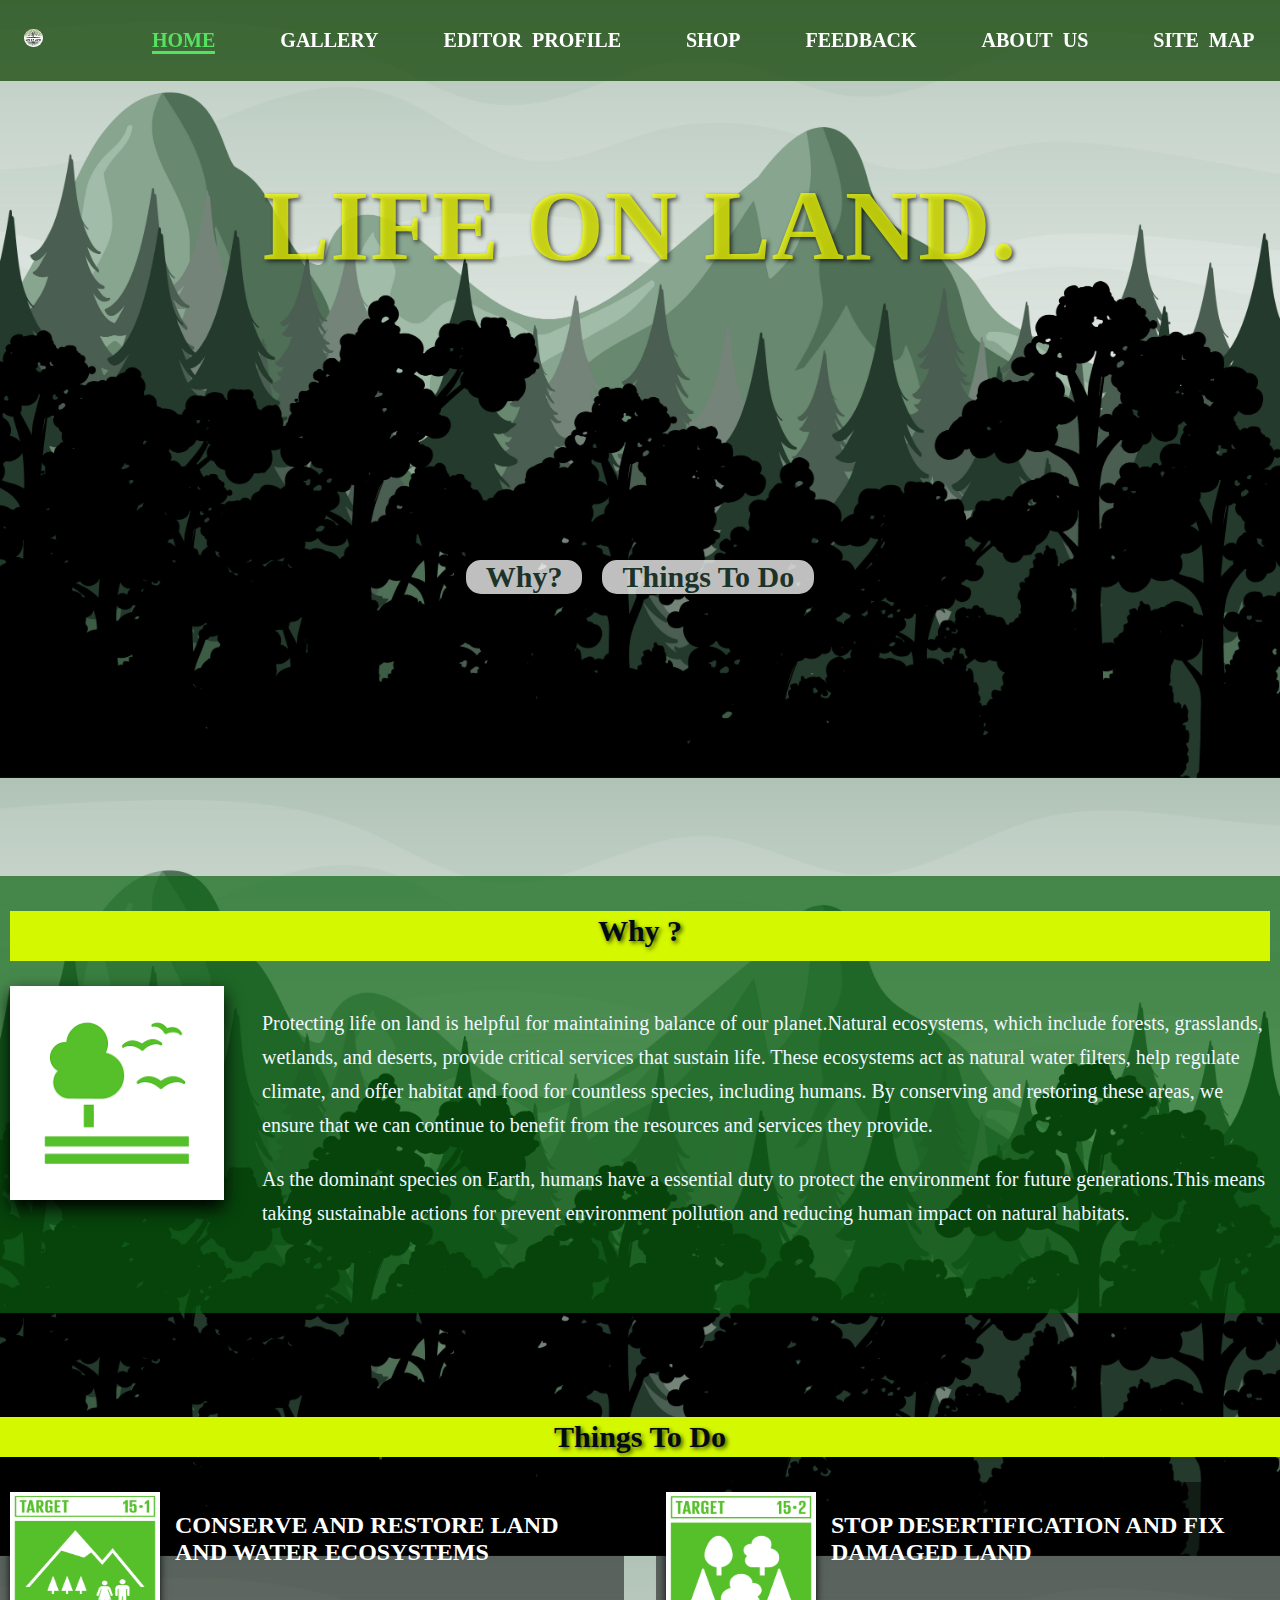
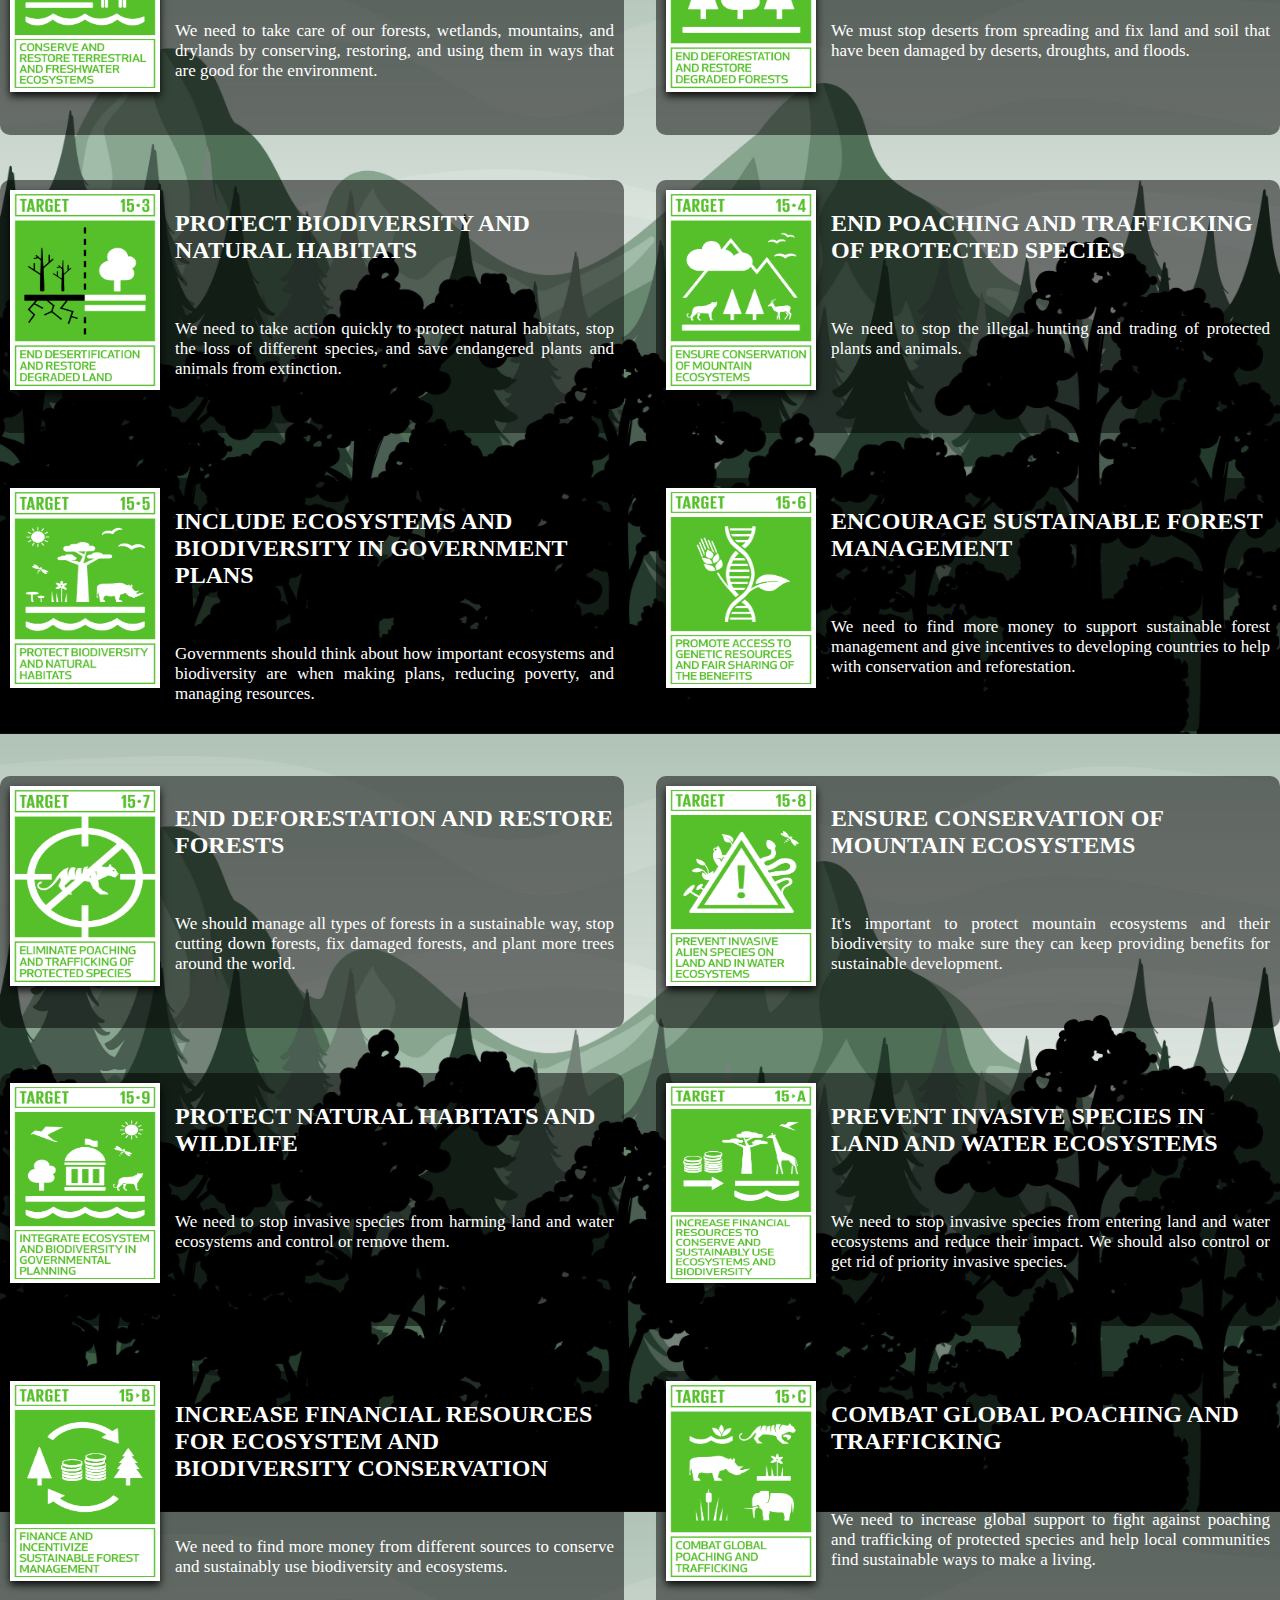
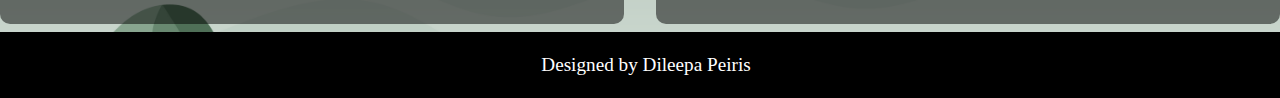
<file: index.html>
<!DOCTYPE html>

<html lang="en">
  <!-- This tells the browser that the document is written in English -->

  <head>
    <meta charset="UTF-8" />
    <!-- Sets the character encoding to UTF-8 to support a wide range of characters -->

    <meta name="viewport" content="width=device-width, initial-scale=1.0" />

    <!-- Makes the website responsive by adjusting the width to the device's width -->

    <title>HOME</title>
    <!-- This is the title of the page that appears in the browser tab -->

    <link rel="stylesheet" href="index.css" />
    <!-- Links to the external CSS file for this specific page -->

    <link rel="stylesheet" href="style.css" />
    <!-- Links to main external CSS file for general styles -->

    <link rel="icon" href="Images/Student4/ContentPage/browserlogo.JPG" />
    <!-- Sets the favicon (icon) of the page that appears in the browser tab -->
  </head>

  <body>
    <header id="header-section-of-content-page">
      <!-- This is the header section which contains the navigation menu and logo -->

      <a href="index.html"
        ><img class="logo" src="Images/logo.JPG" alt="logo"
      /></a>
      <!-- This is the logo that links to the home page -->

      <ul class="navigation-list-section">
        <!-- This is the navigation menu -->

        <li><a href="index.html" class="active">HOME</a></li>
        <!-- Link to the home page -->

        <li><a href="gallery.html">GALLERY</a></li>
        <!-- Link to the gallery page -->

        <li><a href="profile.html">EDITOR&nbsp;&nbsp;PROFILE</a></li>
        <!-- Link to the user profile page -->

        <li><a href="shop.html">SHOP</a></li>
        <!-- Link to the shop page -->

        <li><a href="feedback.html">FEEDBACK</a></li>
        <!-- Link to the feedback page -->

        <li><a href="team.html">ABOUT&nbsp;&nbsp;US</a></li>
        <!-- Link to the about us page -->

        <li><a href="sitemap.html">SITE&nbsp;&nbsp;MAP</a></li>
        <!-- Link to the site map page -->
      </ul>
    </header>

    <div id="box-title-section">
      <!-- This is a section with the title of the content page -->

      <h1>LIFE ON LAND.</h1>
    </div>

    <div id="links-to-page">
      <!-- This section contains links to different parts of the page -->

      <div id="link1">
        <!-- Link to the "Why?" section -->

        <a href="#button-link1-section"> Why? </a>
      </div>

      <div id="link2">
        <!-- Link to the "Things To Do" section -->
        <a href="#button-link2-section">Things To Do </a>
      </div>
    </div>

    <div id="button-link1-section"></div>
    <!-- Empty section for linking purposes -->

    <div id="why-section">
      <!-- why Section  -->

      <h2 id="why-heading">Why ?</h2>
      <!-- Heading for the "Why?" section -->

      <div id="why-picture-section">
        <!-- Container for the image in the "Why?" section -->

        <img
          id="why-picture"
          src="Images/Student4/ContentPage/whyimage.png"
          alt="why-image"
        />
        <!-- Image related to the "Why?" section -->
      </div>

      <div id="why-content">
        <!-- Content explaining the importance of protecting life on land -->

        <p>
          Protecting life on land is helpful for maintaining balance of our
          planet.Natural ecosystems, which include forests, grasslands,
          wetlands, and deserts, provide critical services that sustain life.
          These ecosystems act as natural water filters, help regulate climate,
          and offer habitat and food for countless species, including humans. By
          conserving and restoring these areas, we ensure that we can continue
          to benefit from the resources and services they provide.
        </p>

        <p>
          As the dominant species on Earth, humans have a essential duty to
          protect the environment for future generations.This means taking
          sustainable actions for prevent environment pollution and reducing
          human impact on natural habitats.
        </p>
      </div>
    </div>

    <div id="button-link2-section"></div>
    <!-- Empty section for linking purposes -->

    <div id="things-to-do-section">
      <!-- Things to do section -->

      <h2 class="heading">Things To Do</h2>
      <!-- Heading for Things to do section -->
    </div>

    <div id="actions">
      <!-- Container for different targets or actions to protect life on land -->

      <div id="action-one">
        <!-- First action -->

        <img src="Images/Student4/ContentPage/image1.png" alt="actionimage" />
        <!-- Image representing the first action -->

        <h2>CONSERVE AND RESTORE LAND AND WATER ECOSYSTEMS</h2>
        <!-- Title of the first action -->

        <br />
        <p>
          We need to take care of our forests, wetlands, mountains, and drylands
          by conserving, restoring, and using them in ways that are good for the
          environment.
        </p>
      </div>

      <div id="action-two">
        <!-- Second action -->

        <img src="Images/Student4/ContentPage/image2.png" alt="actionimage" />
        <!-- Image representing the second action -->

        <h2>STOP DESERTIFICATION AND FIX DAMAGED LAND</h2>
        <!-- Title of the second action -->

        <br />

        <p>
          We must stop deserts from spreading and fix land and soil that have
          been damaged by deserts, droughts, and floods.
        </p>
      </div>

      <div id="action-three">
        <!-- Third action -->

        <img src="Images/Student4/ContentPage/image3.png" alt="actionimage" />
        <!-- Image representing the third action -->

        <h2>PROTECT BIODIVERSITY AND NATURAL HABITATS</h2>
        <!-- Title of the third action -->

        <br />

        <p>
          We need to take action quickly to protect natural habitats, stop the
          loss of different species, and save endangered plants and animals from
          extinction.
        </p>
      </div>

      <div id="action-four">
        <!-- Fourth action -->

        <img src="Images/Student4/ContentPage/image4.png" alt="actionimage" />
        <!-- Image representing the fourth action -->

        <h2>END POACHING AND TRAFFICKING OF PROTECTED SPECIES</h2>
        <!-- Title of the fourth action -->

        <br />

        <p>
          We need to stop the illegal hunting and trading of protected plants
          and animals.
        </p>
      </div>

      <div id="action-five">
        <!-- Fifth action -->

        <img src="Images/Student4/ContentPage/image5.png" alt="actionimage" />
        <!-- Image representing the fifth action -->

        <h2>INCLUDE ECOSYSTEMS AND BIODIVERSITY IN GOVERNMENT PLANS</h2>
        <!-- Title of the fifth action -->

        <br />

        <p>
          Governments should think about how important ecosystems and
          biodiversity are when making plans, reducing poverty, and managing
          resources.
        </p>
      </div>

      <div id="action-six">
        <!-- Sixth action -->

        <img src="Images/Student4/ContentPage/image6.png" alt="actionimage" />
        <!-- Image representing the sixth action -->

        <h2>ENCOURAGE SUSTAINABLE FOREST MANAGEMENT</h2>
        <!-- Title of the sixth action -->

        <br />

        <p>
          We need to find more money to support sustainable forest management
          and give incentives to developing countries to help with conservation
          and reforestation.
        </p>
      </div>

      <div id="action-seven">
        <!-- Seventh action -->

        <img src="Images/Student4/ContentPage/image7.png" alt="actionimage" />
        <!-- Image representing the seventh action -->

        <h2>END DEFORESTATION AND RESTORE FORESTS</h2>
        <!-- Title of the seventh action -->

        <br />

        <p>
          We should manage all types of forests in a sustainable way, stop
          cutting down forests, fix damaged forests, and plant more trees around
          the world.
        </p>
      </div>

      <div id="action-eight">
        <!-- Eighth action -->

        <img src="Images/Student4/ContentPage/image8.png" alt="actionimage" />
        <!-- Image representing the eighth action -->

        <h2>ENSURE CONSERVATION OF MOUNTAIN ECOSYSTEMS</h2>
        <!-- Title of the eighth action -->

        <br />

        <p>
          It's important to protect mountain ecosystems and their biodiversity
          to make sure they can keep providing benefits for sustainable
          development.
        </p>
      </div>

      <div id="action-nine">
        <!-- Ninth action -->

        <img src="Images/Student4/ContentPage/image9.png" alt="actionimage" />
        <!-- Image representing the ninth action -->

        <h2>PROTECT NATURAL HABITATS AND WILDLIFE</h2>
        <!-- Title of the ninth action -->

        <br />

        <p>
          We need to stop invasive species from harming land and water
          ecosystems and control or remove them.
        </p>
      </div>

      <div class="target-ten">
        <!-- Tenth action -->

        <img src="Images/Student4/ContentPage/image10.png" alt="target" />
        <!-- Image representing the tenth action -->

        <h2>PREVENT INVASIVE SPECIES IN LAND AND WATER ECOSYSTEMS</h2>
        <!-- Title of the tenth action -->

        <br />

        <p>
          We need to stop invasive species from entering land and water
          ecosystems and reduce their impact. We should also control or get rid
          of priority invasive species.
        </p>
      </div>

      <div class="target-eleven">
        <!-- Eleventh action -->

        <img src="Images/Student4/ContentPage/image11.png" alt="target" />

        <h2>
          INCREASE FINANCIAL RESOURCES FOR ECOSYSTEM AND BIODIVERSITY
          CONSERVATION
        </h2>

        <br />

        <p>
          We need to find more money from different sources to conserve and
          sustainably use biodiversity and ecosystems.
        </p>
      </div>

      <div class="target-twelve">
        <!-- Twelfth action -->

        <img src="Images/Student4/ContentPage/image12.png" alt="target" />

        <h2>COMBAT GLOBAL POACHING AND TRAFFICKING</h2>

        <br />

        <p>
          We need to increase global support to fight against poaching and
          trafficking of protected species and help local communities find
          sustainable ways to make a living.
        </p>
      </div>
    </div>

    <footer>
      <div id="footer">
        <p>
          <a href="profile.html" target="_blank">Designed by Dileepa Peiris</a>
        </p>
      </div>
    </footer>
  </body>
</html>
</file>
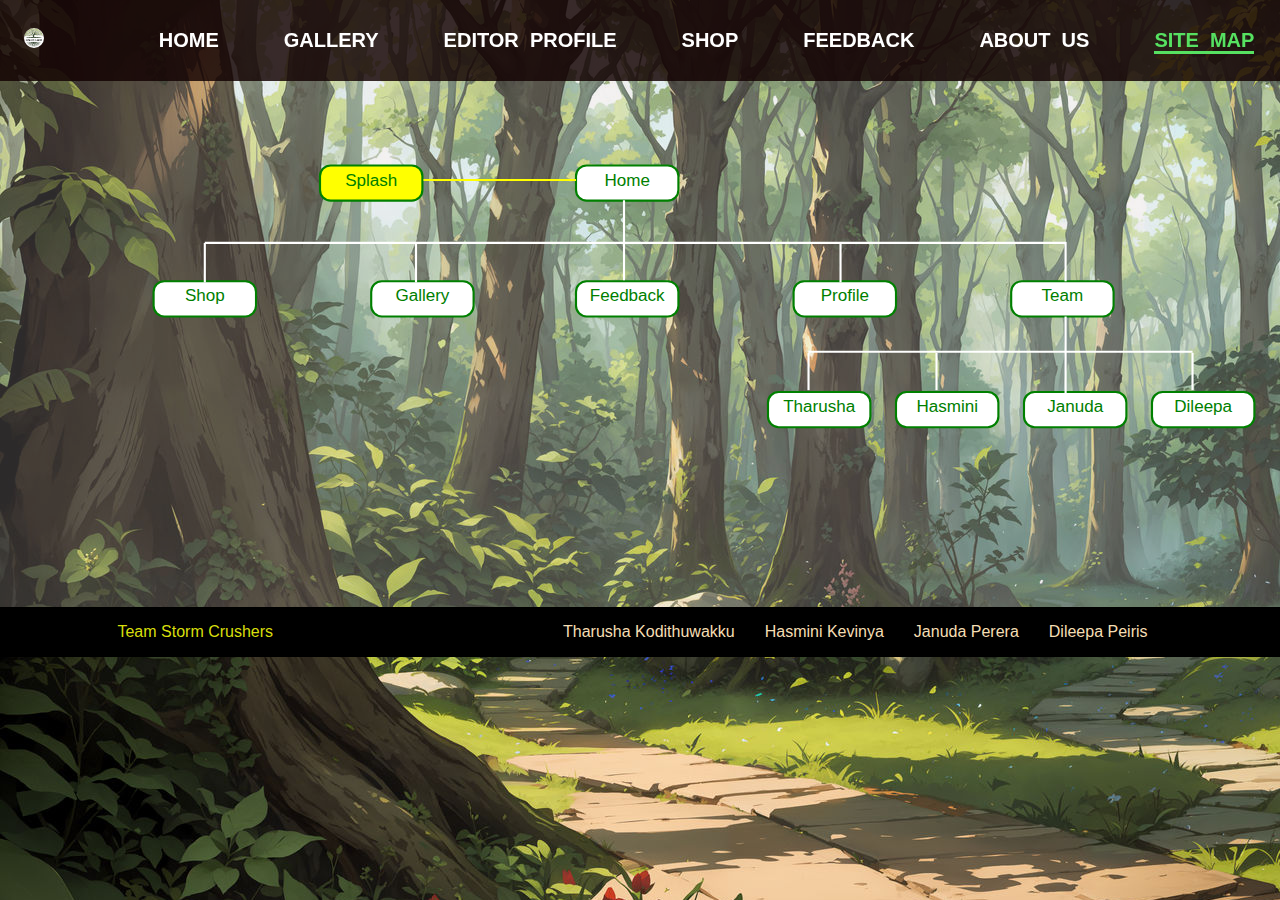
<file: sitemap.html>
<!DOCTYPE html>
<html lang="en">
  <!-- Declares the document type and language as English -->
  <head>
    <meta charset="UTF-8" />
    <!-- Sets the character encoding to UTF-8 -->
    <meta name="viewport" content="width=device-width, initial-scale=1.0" />
    <!-- Ensures proper scaling on mobile devices -->
    <title>Site Map</title>
    <!-- The title of the webpage -->
    <link rel="stylesheet" href="sitemap.css" />
    <!-- Links to the stylesheet for the sitemap -->
    <link rel="stylesheet" href="style.css" />
    <!-- Links to the main stylesheet for the site -->
    <link rel="icon" href="Images/Student4/SiteMap/browserlogo.JPG" />
    <!-- Sets the favicon for the site -->
  </head>
  <body>
    <header id="sitemap-header-section">
      <!-- Header section of the sitemap page -->
      <a href="index.html"
        ><img class="logo" src="Images/logo.JPG" alt="logo"
      /></a>
      <!-- This is the logo that links to the home page -->

      <ul class="navigation-list-section">
        <!-- This is the navigation menu -->

        <li><a href="index.html">HOME</a></li>
        <!-- Link to the home page -->

        <li><a href="gallery.html">GALLERY</a></li>
        <!-- Link to the gallery page -->

        <li><a href="profile.html">EDITOR&nbsp;&nbsp;PROFILE</a></li>
        <!-- Link to the user profile page -->

        <li><a href="shop.html">SHOP</a></li>
        <!-- Link to the shop page -->

        <li><a href="feedback.html">FEEDBACK</a></li>
        <!-- Link to the feedback page -->

        <li><a href="team.html">ABOUT&nbsp;&nbsp;US</a></li>
        <!-- Link to the about us page -->

        <li><a href="sitemap.html" class="active">SITE&nbsp;&nbsp;MAP</a></li>
        <!-- Link to the site map page -->
      </ul>
    </header>

    <div id="svg-section">
      <!-- Section for the SVG sitemap diagram -->
      <svg viewBox="0 0 1200 472" preserveAspectRatio="xMidYMid meet">
        <!-- SVG element with viewBox settings -->
        <!-- Splash Page link with rectangle and text -->
        <a href="splash.html" tabindex="0" aria-label="Splash Page">
          <rect
            x="25%"
            y="13%"
            width="8%"
            height="7%"
            rx="10"
            fill="yellow"
            stroke="green"
            stroke-width="2"
          ></rect>
          <text x="29%" y="17%" fill="green" text-anchor="middle">Splash</text>
        </a>

        <!-- Home Page link with rectangle and text -->
        <a href="index.html" tabindex="1" aria-label="Home Page">
          <rect
            x="45%"
            y="13%"
            width="8%"
            height="7%"
            rx="10"
            fill="white"
            stroke="green"
            stroke-width="2"
          ></rect>
          <text x="49%" y="17%" fill="green" text-anchor="middle">Home</text>
        </a>

        <!-- Shop Page link with rectangle and text -->
        <a href="shop.html" tabindex="2" aria-label="Shop Page">
          <rect
            x="12%"
            y="36%"
            width="8%"
            height="7%"
            rx="10"
            fill="white"
            stroke="green"
            stroke-width="2"
          ></rect>
          <text x="16%" y="40%" fill="green" text-anchor="middle">Shop</text>
        </a>

        <!-- Gallery Page link with rectangle and text -->
        <a href="gallery.html" tabindex="3" aria-label="Gallery Page">
          <rect
            x="29%"
            y="36%"
            width="8%"
            height="7%"
            rx="10"
            fill="white"
            stroke="green"
            stroke-width="2"
          ></rect>
          <text x="33%" y="40%" fill="green" text-anchor="middle">Gallery</text>
        </a>

        <!-- Feedback Page link with rectangle and text -->
        <a href="feedback.html" tabindex="4" aria-label="Feedback Page">
          <rect
            x="45%"
            y="36%"
            width="8%"
            height="7%"
            rx="10"
            fill="white"
            stroke="green"
            stroke-width="2"
          ></rect>
          <text x="49%" y="40%" fill="green" text-anchor="middle">
            Feedback
          </text>
        </a>

        <!-- Profile Page link with rectangle and text -->
        <a href="profile.html" tabindex="5" aria-label="Profile Page">
          <rect
            x="62%"
            y="36%"
            width="8%"
            height="7%"
            rx="10"
            fill="white"
            stroke="green"
            stroke-width="2"
          ></rect>
          <text x="66%" y="40%" fill="green" text-anchor="middle">Profile</text>
        </a>

        <!-- Team Page link with rectangle and text -->
        <a href="team.html" tabindex="6" aria-label="Team Page">
          <rect
            x="79%"
            y="36%"
            width="8%"
            height="7%"
            rx="10"
            fill="white"
            stroke="green"
            stroke-width="2"
          ></rect>
          <text x="83%" y="40%" fill="green" text-anchor="middle">Team</text>
        </a>

        <!-- Team Sub-contents -->
        <a
          href="pageeditorofstudent1.html"
          tabindex="7"
          aria-label="Page of Tharusha"
          target="_blank"
        >
          <rect
            x="60%"
            y="58%"
            width="8%"
            height="7%"
            rx="10"
            fill="white"
            stroke="green"
            stroke-width="2"
          ></rect>
          <text x="64%" y="62%" fill="green" text-anchor="middle">
            Tharusha
          </text>
        </a>

        <a
          href="pageeditorofstudent2.html"
          tabindex="8"
          aria-label="Page of Hasmini"
          target="_blank"
        >
          <rect
            x="70%"
            y="58%"
            width="8%"
            height="7%"
            rx="10"
            fill="white"
            stroke="green"
            stroke-width="2"
          ></rect>
          <text x="74%" y="62%" fill="green" text-anchor="middle">Hasmini</text>
        </a>

        <a
          href="pageeditorofstudent3.html"
          tabindex="9"
          aria-label="Page of Januda"
          target="_blank"
        >
          <rect
            x="80%"
            y="58%"
            width="8%"
            height="7%"
            rx="10"
            fill="white"
            stroke="green"
            stroke-width="2"
          ></rect>
          <text x="84%" y="62%" fill="green" text-anchor="middle">Januda</text>
        </a>

        <a
          href="profile.html"
          tabindex="10"
          aria-label="Page of Dileepa"
          target="_blank"
        >
          <rect
            x="90%"
            y="58%"
            width="8%"
            height="7%"
            rx="10"
            fill="white"
            stroke="green"
            stroke-width="2"
          ></rect>
          <text x="94%" y="62%" fill="green" text-anchor="middle">Dileepa</text>
        </a>

        <!-- Paths connecting the rectangles -->
        <path
          d="M 397 75 H 540"
          stroke="yellow"
          stroke-width="2"
          fill="none"
        ></path>
        <path
          d="M 585 94 V 169"
          stroke="white"
          stroke-width="2"
          fill="none"
        ></path>
        <path
          d="M 192 134 H 999"
          stroke="white"
          stroke-width="2"
          fill="none"
        ></path>
        <path
          d="M 192 134 v 37"
          stroke="white"
          stroke-width="2"
          fill="none"
        ></path>
        <path
          d="M 390 134 v 37"
          stroke="white"
          stroke-width="2"
          fill="none"
        ></path>
        <path
          d="M 788 134 v 37"
          stroke="white"
          stroke-width="2"
          fill="none"
        ></path>
        <path
          d="M 999 133 v 37"
          stroke="white"
          stroke-width="2"
          fill="none"
        ></path>
        <path
          d="M 999 203 v 72"
          stroke="white"
          stroke-width="2"
          fill="none"
        ></path>
        <path
          d="M 758 236 H 1118"
          stroke="white"
          stroke-width="2"
          fill="none"
        ></path>
        <path
          d="M 758 237 v 35"
          stroke="white"
          stroke-width="2"
          fill="none"
        ></path>
        <path
          d="M 878 237 v 35"
          stroke="white"
          stroke-width="2"
          fill="none"
        ></path>
        <path
          d="M 1118 237 v 35"
          stroke="white"
          stroke-width="2"
          fill="none"
        ></path>
      </svg>
    </div>

    <footer class="footer" id="footer-sitemap">
      <!-- Footer section of the sitemap page -->
      <p>Team Storm Crushers</p>
      <!-- Team name -->
      <ul class="footerlist">
        <!-- List of team members -->
        <li>
          <a href="pageeditorofstudent1.html" target="_blank"
            >Tharusha Kodithuwakku</a
          >
        </li>
        <li>
          <a href="pageeditorofstudent2.html" target="_blank"
            >Hasmini Kevinya</a
          >
        </li>
        <li>
          <a href="pageeditorofstudent3.html" target="_blank">Januda Perera</a>
        </li>
        <li>
          <a href="profile.html" target="_blank">Dileepa Peiris</a>
        </li>
      </ul>
    </footer>
  </body>
</html>
</file>
<file: index.css>
body {
  background-image: url(Images/Student4/ContentPage/backgroundimage.jpg);
  background-size: contain;
  overflow-x: hidden;
  margin: 0;
}

/*navigation bar background colour*/
#header-section-of-content-page {
  background-color: rgba(20, 69, 8, 0.753);
}

/*box-title section css stylings*/
#box-title-section {
  display: flex;
  justify-content: center;
  align-items: center;
  height: 50vh;
  margin-bottom: 100px;
}

#box-title-section h1 {
  font-size: 100px;
  font-weight: 800;
  letter-spacing: 1px;
  color: rgba(243, 255, 7, 0.75);
  text-shadow: 2px 2px 4px rgba(0, 0, 0, 0.7);
}

#links-to-page {
  display: flex;
  justify-content: center;
  align-items: center;
}

#links-to-page a {
  padding: 15px 20px;
  color: #1c3329;
  font-size: 30px;
  font-weight: 700;
}

#button-link1-section {
  margin-top: 15%;
  padding: 40px;
}

#button-link2-section {
  padding: 33px;
}

#link1 a,
#link2 a {
  text-decoration: none;
}

#link1,
#link2 {
  background: rgba(255, 255, 255, 0.75);
  border-radius: 15px;
  margin: 10px;
}

#links-to-page div:hover {
  background: #1c3329;
}

#links-to-page a:hover {
  color: #56e161;
}

/*why section css stylings*/
#why-section {
  display: grid;
  grid-template-columns: 0.25fr 1fr;
  grid-template-rows: 100px 3fr 0.6fr;
  background-color: #096310af;
  padding-left: 10px;
  color: aliceblue;
  padding: 10px;
}

#why-picture-section {
  grid-row: 2/3;
  grid-column: 1/2;
}

#why-picture {
  width: 85%;
  height: auto;
  box-shadow: 0 8px 17px rgba(0, 0, 0, 1);
}

#why-content {
  font-size: 20px;
  line-height: 1.7;
  grid-row: 2/3;
  grid-column: 2/3;
}

#why-section h2:hover,
#things-to-do-section h2:hover {
  background-color: #000000;
  color: #d3f800;
}

#why-section p:hover {
  background-color: rgba(254, 254, 254, 0.504);
  color: #000000;
}

#why-heading,
#things-to-do-section h2 {
  text-align: center;
  font-size: 30px;
  color: rgb(1, 11, 20);
  text-shadow: 2px 2px 4px rgba(0, 0, 0, 0.7); 
  background-color: #d3f800;
  grid-row: 1/2;
  grid-column: 1/3;
  padding-top: 3px;
  padding-bottom: 3px;
}

/*things to do section css stylings*/
#things-to-do-section {
  margin-top: 3%;
}

#actions {
  margin-top: 0;
  display: grid;
  gap: 2rem;
  grid-template-columns: 1fr 1fr;
  grid-template-rows: 1fr 1fr 1fr 1fr 1fr 1fr;
  grid-row-gap: 45px;
}

#actions img {
  height: 200px;
  width: 150px;
  float: left;
  margin-right: 15px;
  box-shadow: 0 4px 8px rgba(0, 0, 0.5, 0.9);
  transition: box-shadow 0.3s ease;
}

#actions img:hover {
  box-shadow: 0 8px 17px rgba(0, 0, 0, 1);
}

#actions div {
  color: white;
  background: rgba(0, 0, 0, 0.5);
  padding: 10px;
  border-radius: 10px;
  border: none;
}

#actions div:hover {
  background-color: rgba(253, 251, 251, 0.849);
  color: black;
}

#actions h2:hover {
  color: #085818;
}

#actions p:hover {
  color: #e90765;
}

#actions p {
  font-weight: 500;
  text-align: justify;
  font-size: 17px;
}

/*footer css stylings*/
#footer {
  margin-top: 8px;
  position: sticky;
  width: 100%;
  background-color: black;
  color: white;
  text-align: center;
  padding: 6px;
}

#footer a {
  font-size: larger;
  color: white;
  text-decoration: none;
}

#footer a:hover {
  color: #e3f800;
}
</file>
<file: style.css>
header {
  position: fixed;
  right: 0;
  top: 0;
  z-index: 1;
  width: 100%;
  display: flex;
  align-items: center;
  justify-content: space-between;
  padding: 1% 2%;
}

.navigation-list-section {
  display: flex;
  margin-left: auto;
}

.navigation-list-section a {
  color: white;
  margin-left: 65px;
  font-size: 20px;
  font-weight: 700;
  border-bottom: 3px solid transparent;
  transition: all 0.55s ease;
  text-decoration: none;
}

.navigation-list-section a:hover {
  border-bottom: 3px solid white;
}

.navigation-list-section a.active {
  border-bottom: 3px solid #56e161;
  color: #56e161;
}

.logo {
  height: auto;
  width: 25%;
  border-radius: 10px;
  margin-left: 50px;
}

header ul {
  list-style-type: none;
}


.footer {
  background-color: black;
  color: white;
  text-align: center;
  padding: auto;
  display: flex;
  justify-content: space-around;
  
}

.footer ul {
  list-style: none;
  padding: auto;
  display: flex;
  justify-content: space-around;
}

.footer p {
  color: rgb(216, 223, 12);
}

.footer ul li {
  margin: 0 15px;
}

.footer ul li a {
  color: wheat;
  text-decoration: none;
}

.footer ul li a:hover {
  text-decoration: underline;
}
</file>
<file: sitemap.css>
body {
  background-image: url(Images/Student4/SiteMap/backgroundimage.jpg);
  margin: 0;
  padding: 0;
  font-family: Arial, sans-serif;
  box-sizing: border-box;
}

#sitemap-header-section {
  background-color: rgba(18, 1, 1, 0.83);
}

#site-map-section h1 {
  color: rgb(230, 227, 227);
  margin-bottom: 1rem;
}

#svg-section {
  width: 100%;
  height: auto;
  background-color: rgba(203, 195, 195, 0.215);
}

svg {
  margin-top: 100px;
}

svg {
  width: 100%;
  height: auto;
}

svg a:hover rect,
svg a:focus rect {
  fill: green;
  stroke: white;
}

svg a:hover text,
svg a:focus text {
  fill: white;
}

svg a:focus {
  outline: none;
}
</file>
